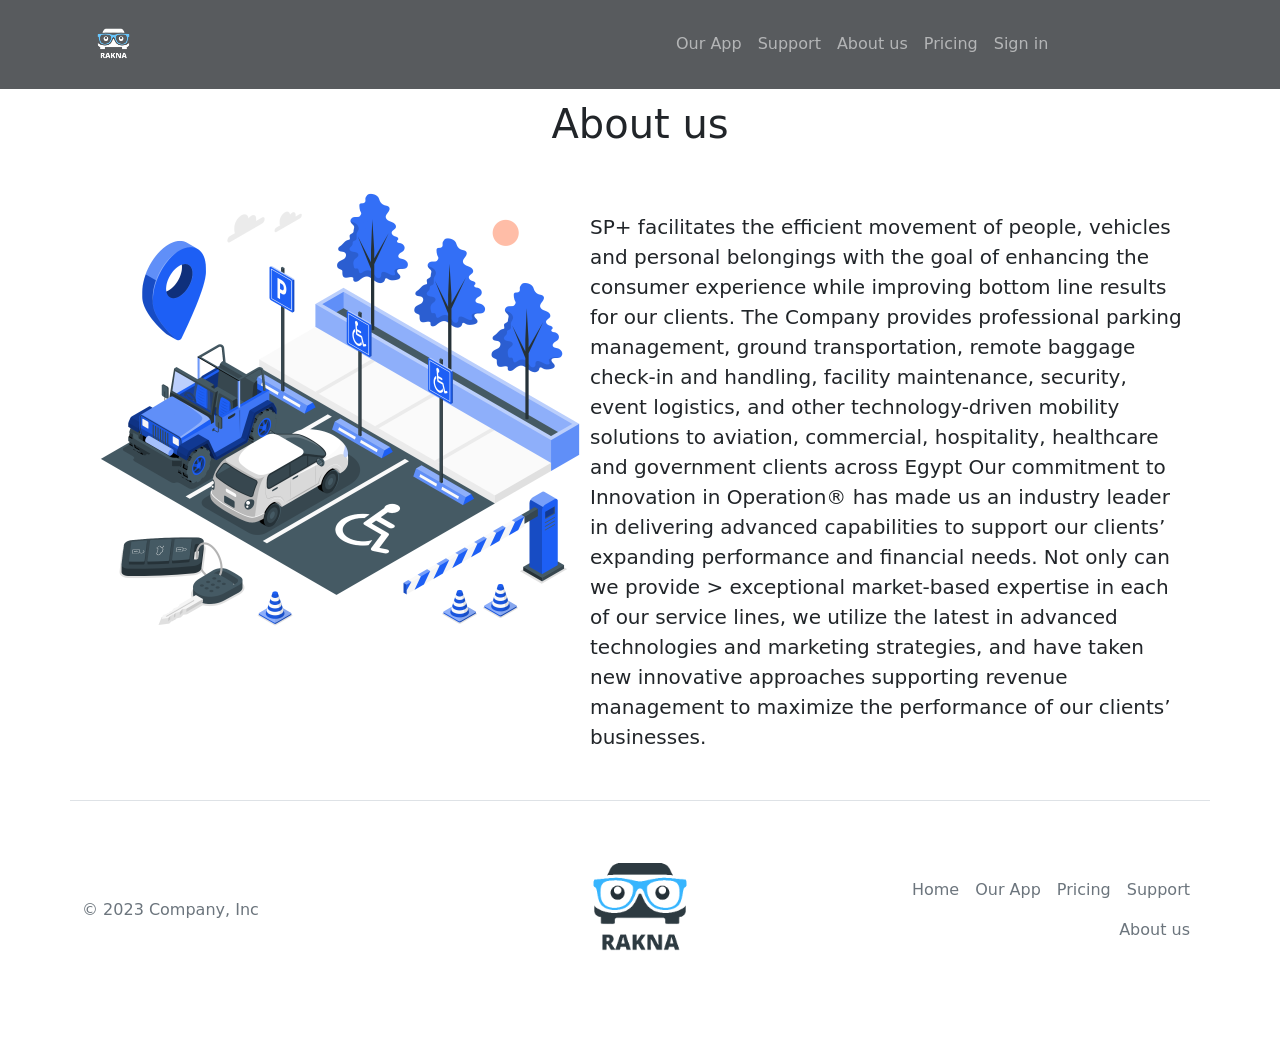
<file: AboutUs.html>
<!DOCTYPE html>
<html lang="en">
<head>
    <meta charset="UTF-8">
    <meta http-equiv="X-UA-Compatible" content="IE=edge">
    <meta name="viewport" content="width=device-width, initial-scale=1.0">
    <link rel="stylesheet" href="css/bootstrap.css">
    <link rel="icon" href="img/2222.png">
    <title>About us</title>
    <style>
      @media (min-width: 992px){
    .navBar1{
        margin-left: 320px;
    }
}
@media (min-width: 576px){
    .img1{
        width: 500px;
    }
}


@media (max-width: 575.98px){
    .img1{
        width: 350px;
    }
}
    </style>
    
</head>
<body>

    <header>
      <nav class="navbar navbar-expand-lg navbar-dark bg-dark fixed-top opacity-75 " aria-label="Ninth navbar example">
        <div class="container-xl">
          <a href="index.html" class="navbar-brand"><img class="img-fluid brand w-25"  src="img/2222.png" alt=""></a>
          <button class="navbar-toggler" type="button" data-bs-toggle="collapse" data-bs-target="#navbarsExample07XL" aria-controls="navbarsExample07XL" aria-expanded="false" aria-label="Toggle navigation">
            <span class="navbar-toggler-icon"></span>
          </button>
          
          <div class="collapse navbar-collapse navBar1" id="navbarsExample07XL">
            <ul class="navbar-nav me-auto mb-2 mb-lg-0">
              <li class="nav-item ">
                <a class="nav-link" href="ourApp.html">Our App</a>
              </li>
              <li class="nav-item">
                <a class="nav-link" href="Support.html">Support</a>
              </li>
              <li class="nav-item">
                <a class="nav-link" href="AboutUs.html">About us</a>
              </li>
              <li class="nav-item">
                <a class="nav-link" href="#">Pricing</a>
              </li>
              <li class="nav-item">
                <a class="nav-link" href="signin.html">Sign in</a>
              </li>
              
            </ul>
           
          </div>
        </div>
      </nav>
    </header>


    <div style="margin-top: 100px;" class="container ">
        <h1 class="text-center">About us</h1>

       <div class="d-lg-flex d-sm-block p-2">
            <div class="">
                <img class="img1" src="img/Parking-amico.png" alt="">
            </div>
            <div class="mt-5 fs-5 text-lg-start text-sm-center">
                <p>SP+ facilitates the efficient movement of people, vehicles and personal belongings with the goal of  enhancing the consumer experience while improving bottom line results for our clients. The Company  provides professional parking management, ground transportation, remote baggage check-in and  handling, facility maintenance, security, event logistics, and other technology-driven mobility solutions to  aviation, commercial, hospitality, healthcare and government clients across Egypt 

                    Our commitment to Innovation in Operation® has made us an industry leader in delivering advanced capabilities to support our clients’ expanding performance and financial needs. Not only can we provide > exceptional market-based expertise in each of our service lines, we utilize the latest in advanced  technologies and marketing strategies, and have taken new innovative approaches supporting revenue  management to maximize the performance of our clients’ businesses.</p>
            </div>
        </div>
    </div>






    <footer class="d-flex flex-wrap justify-content-between align-items-center py-3 my-4 border-top container">
        <p class="col-md-4 mb-0 text-muted">&copy; 2023 Company, Inc</p>
    
        <a href="index.html" class="col-md-4 d-flex align-items-center justify-content-center mb-3 mb-md-0 me-md-auto link-dark text-decoration-none">
          <img class="w-50" src="img/Blue Simple Car Wash Logo (1).png" alt="">
        </a>
    
        <ul class="nav col-md-4 justify-content-end">
          <li class="nav-item"><a href="index.html" class="nav-link px-2 text-muted">Home</a></li>
          <li class="nav-item"><a href="ourApp.html" class="nav-link px-2 text-muted">Our App</a></li>
          <li class="nav-item"><a href="#" class="nav-link px-2 text-muted">Pricing</a></li>
          <li class="nav-item"><a href="Support.html" class="nav-link px-2 text-muted">Support</a></li>
          <li class="nav-item"><a href="AboutUs.html" class="nav-link px-2 text-muted">About us</a></li>
        </ul>
      </footer>

      <script src="js/bootstrap.bundle.js"></script>
    
</body>
</html>
</file>
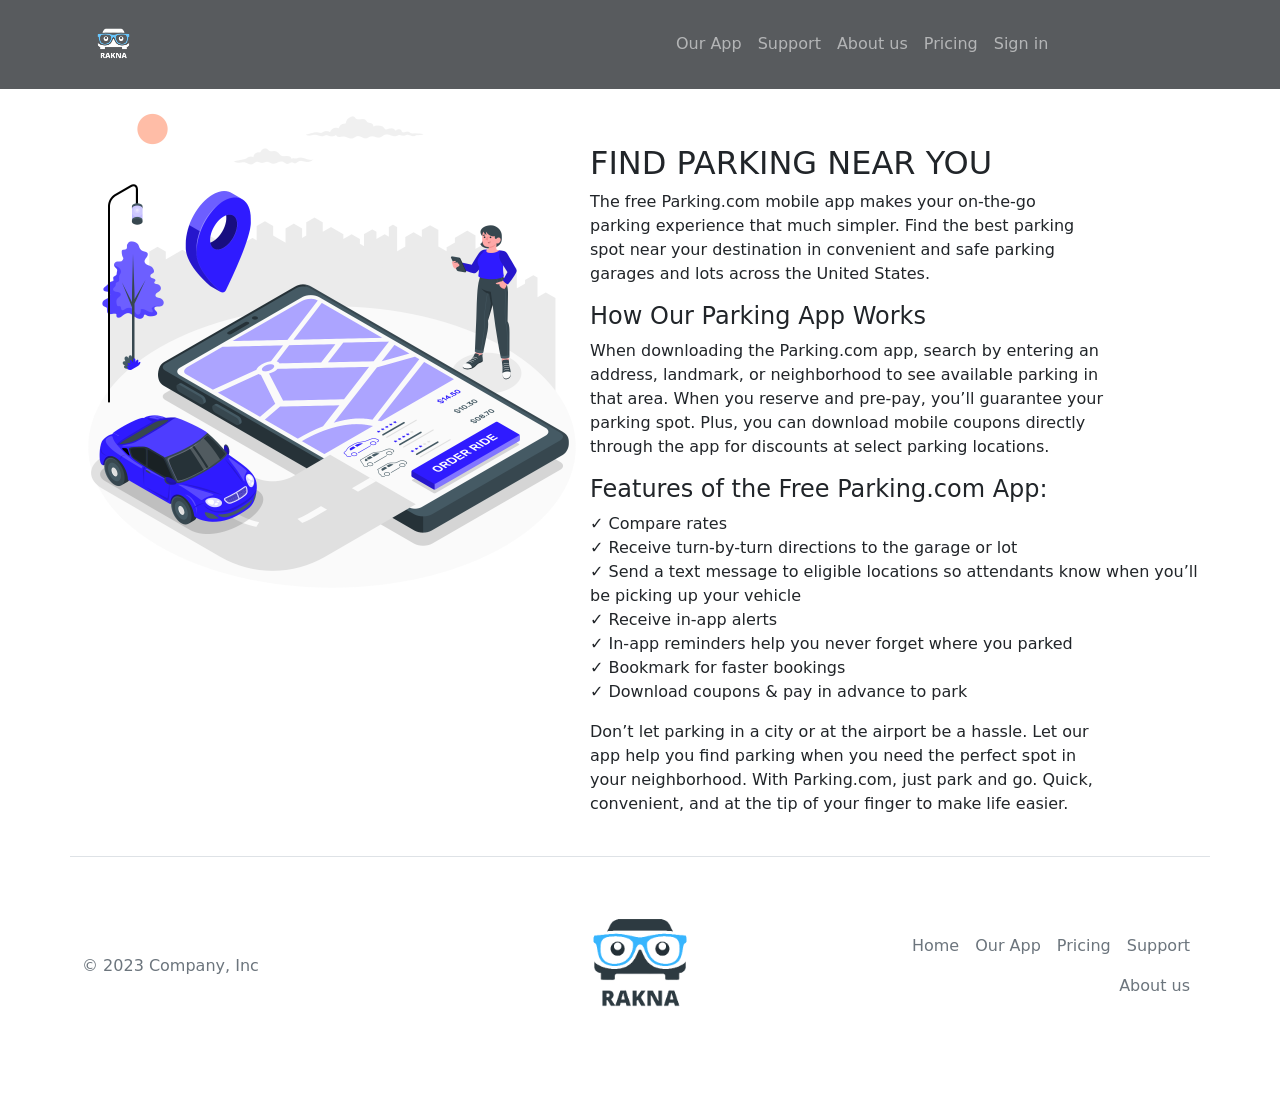
<file: ourApp.html>
<!DOCTYPE html>
<html lang="en">
<head>
    <meta charset="UTF-8">
    <meta http-equiv="X-UA-Compatible" content="IE=edge">
    <meta name="viewport" content="width=device-width, initial-scale=1.0">
    <link rel="stylesheet" href="css/bootstrap.css">
    <link rel="icon" href="img/2222.png">
    <title>Our App</title>

    <style>
      @media (min-width: 992px){
    .navBar1{
        margin-left: 320px;
    }
}
@media (min-width: 576px){
    .img1{
        width: 500px;
    }
}


@media (max-width: 575.98px){
    .img1{
        width: 400px;
    }
}

    </style>
</head>
<body>  
    <header>
      <nav class="navbar navbar-expand-lg navbar-dark bg-dark fixed-top opacity-75 " aria-label="Ninth navbar example">
        <div class="container-xl">
          <a href="index.html" class="navbar-brand"><img class="img-fluid brand w-25"  src="img/2222.png" alt=""></a>
          <button class="navbar-toggler" type="button" data-bs-toggle="collapse" data-bs-target="#navbarsExample07XL" aria-controls="navbarsExample07XL" aria-expanded="false" aria-label="Toggle navigation">
            <span class="navbar-toggler-icon"></span>
          </button>
          
          <div class="collapse navbar-collapse navBar1" id="navbarsExample07XL">
            <ul class="navbar-nav me-auto mb-2 mb-lg-0">
              <li class="nav-item ">
                <a class="nav-link" href="ourApp.html">Our App</a>
              </li>
              <li class="nav-item">
                <a class="nav-link" href="Support.html">Support</a>
              </li>
              <li class="nav-item">
                <a class="nav-link" href="AboutUs.html">About us</a>
              </li>
              <li class="nav-item">
                <a class="nav-link" href="#">Pricing</a>
              </li>
              <li class="nav-item">
                <a class="nav-link" href="signin.html">Sign in</a>
              </li>
              
            </ul>
           
          </div>
        </div>
      </nav>
    </header>
    

    <section class="mt-5">
        <div class="container d-lg-flex d-sm-block pt-5">
            <div class="">
                <img class="img1" src="img/Order ride-amico.png" alt="">
            </div>
            <div class="ms-2">
                <p class="h2 mt-5" >FIND PARKING NEAR YOU</p>
                <p>The free Parking.com mobile app makes your on-the-go <br> parking experience that much simpler. Find the best parking <br> spot near your destination in convenient and safe parking <br> garages and lots across the United States.</p>
                <p class="h4">How Our Parking App Works</p>
                <p>When downloading the Parking.com app, search by entering an <br> address, landmark, or neighborhood to see available parking in <br> that area. When you reserve and pre-pay, you’ll guarantee your <br> parking spot. Plus, you can download mobile coupons directly <br> through the app for discounts at select parking locations.</p>
                <p class="h4" >Features of the Free Parking.com App:</p>
                <p>✓ Compare rates <br>
                    ✓ Receive turn-by-turn directions to the garage or lot <br>
                    ✓ Send a text message to eligible locations so attendants know when you’ll be picking up your vehicle <br>
                    ✓ Receive in-app alerts <br>
                    ✓ In-app reminders help you never forget where you parked <br>
                    ✓ Bookmark for faster bookings <br>
                    ✓ Download coupons & pay in advance to park</p>
                <p>Don’t let parking in a city or at the airport be a hassle. Let our <br> app help you find parking when you need the perfect spot in <br> your neighborhood. With Parking.com, just park and go. Quick, <br> convenient, and at the tip of your finger to make life easier.</p>    
            </div>
        </div>
    </section>


    <footer class="d-flex flex-wrap justify-content-between align-items-center py-3 my-4 border-top container">
      <p class="col-md-4 mb-0 text-muted">&copy; 2023 Company, Inc</p>
  
      <a href="index.html" class="col-md-4 d-flex align-items-center justify-content-center mb-3 mb-md-0 me-md-auto link-dark text-decoration-none">
        <img class="w-50" src="img/Blue Simple Car Wash Logo (1).png" alt="">
      </a>
  
      <ul class="nav col-md-4 justify-content-end">
        <li class="nav-item"><a href="index.html" class="nav-link px-2 text-muted">Home</a></li>
        <li class="nav-item"><a href="ourApp.html" class="nav-link px-2 text-muted">Our App</a></li>
        <li class="nav-item"><a href="#" class="nav-link px-2 text-muted">Pricing</a></li>
        <li class="nav-item"><a href="Support.html" class="nav-link px-2 text-muted">Support</a></li>
        <li class="nav-item"><a href="AboutUs.html" class="nav-link px-2 text-muted">About us</a></li>
      </ul>
    </footer>



    <script src="js/bootstrap.bundle.js"></script>
</body>
</html>
</file>
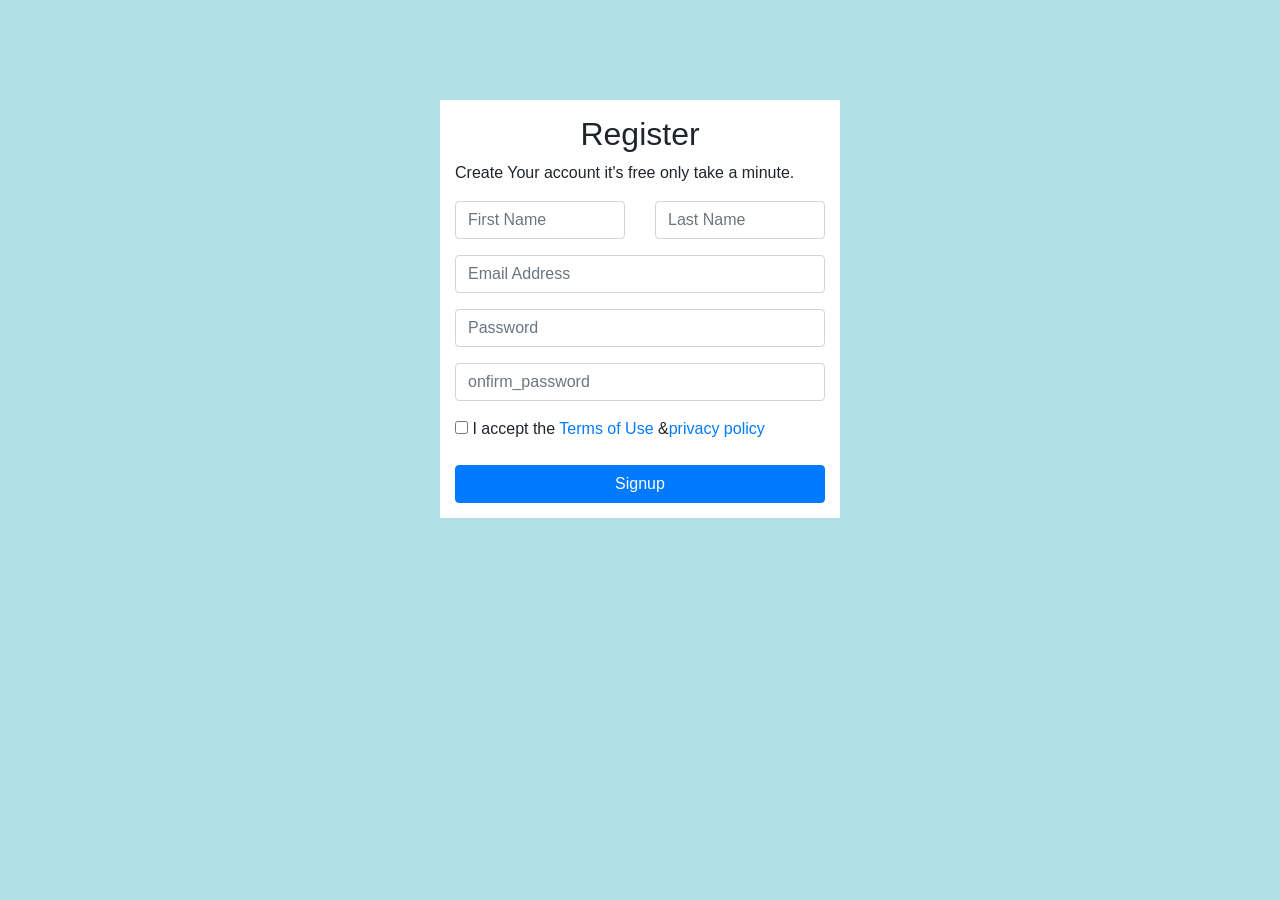
<file: register.html>
<!DOCTYPE html>
<html>
 <head>
    <title> form Register</title>
    <meta name="viewport" content="width=device-width ,initial-scale=1.0">
    <link rel="stylesheet" type="text/css" href="http://stackpath.bootstrapcdn.com/bootstrap/4.4.1/css/bootstrap.min.css">
<style type="text/css">
    body{
     padding-top:100px ;
    background: powderblue;
    }
 .form-signup{
    margin: 0 auto;
    max-width: 400px;
    background-color: white;
    padding: 15px;
 }
 .form-signup h2{
    text-align: center;
 }


</style>
</head>
<body>
<div class="container">
    <form class="form-signup">
        <h2>Register</h2>
        <P>Create Your account it's free only take a minute.</P>
        <div class="form-group">

        <div class="row">
            <div class="col-6">
                <input type="text"  class="form-control" name="First Name" placeholder="First Name">
            </div>
            <div class="col-6">
                <input type="text" class="form-control" name="Last Name" placeholder="Last Name">
            </div>
        </div>

        </div>
        <div class="form-group">
          <input type="email" class="form-control" name="Email" placeholder="Email Address">
        </div>
        <div class="form-group">
           <input type="password"  class="form-control" name="Password" placeholder="Password">
        </div>
        <div class="form-group">
            <input type="password" class="form-control" name="Confirm_password" placeholder="onfirm_password">
         </div>
         <div class="form-group">
            <label>
                <input type="checkbox" name="">
                I accept the <a href="#"> Terms of Use</a> &<a href="">privacy policy</a>
            </label>
         </div>
         <button type="submit" class="btn btn-primary btn-block">Signup</button>
    </form>
</div>
</body>
</html>
</file>
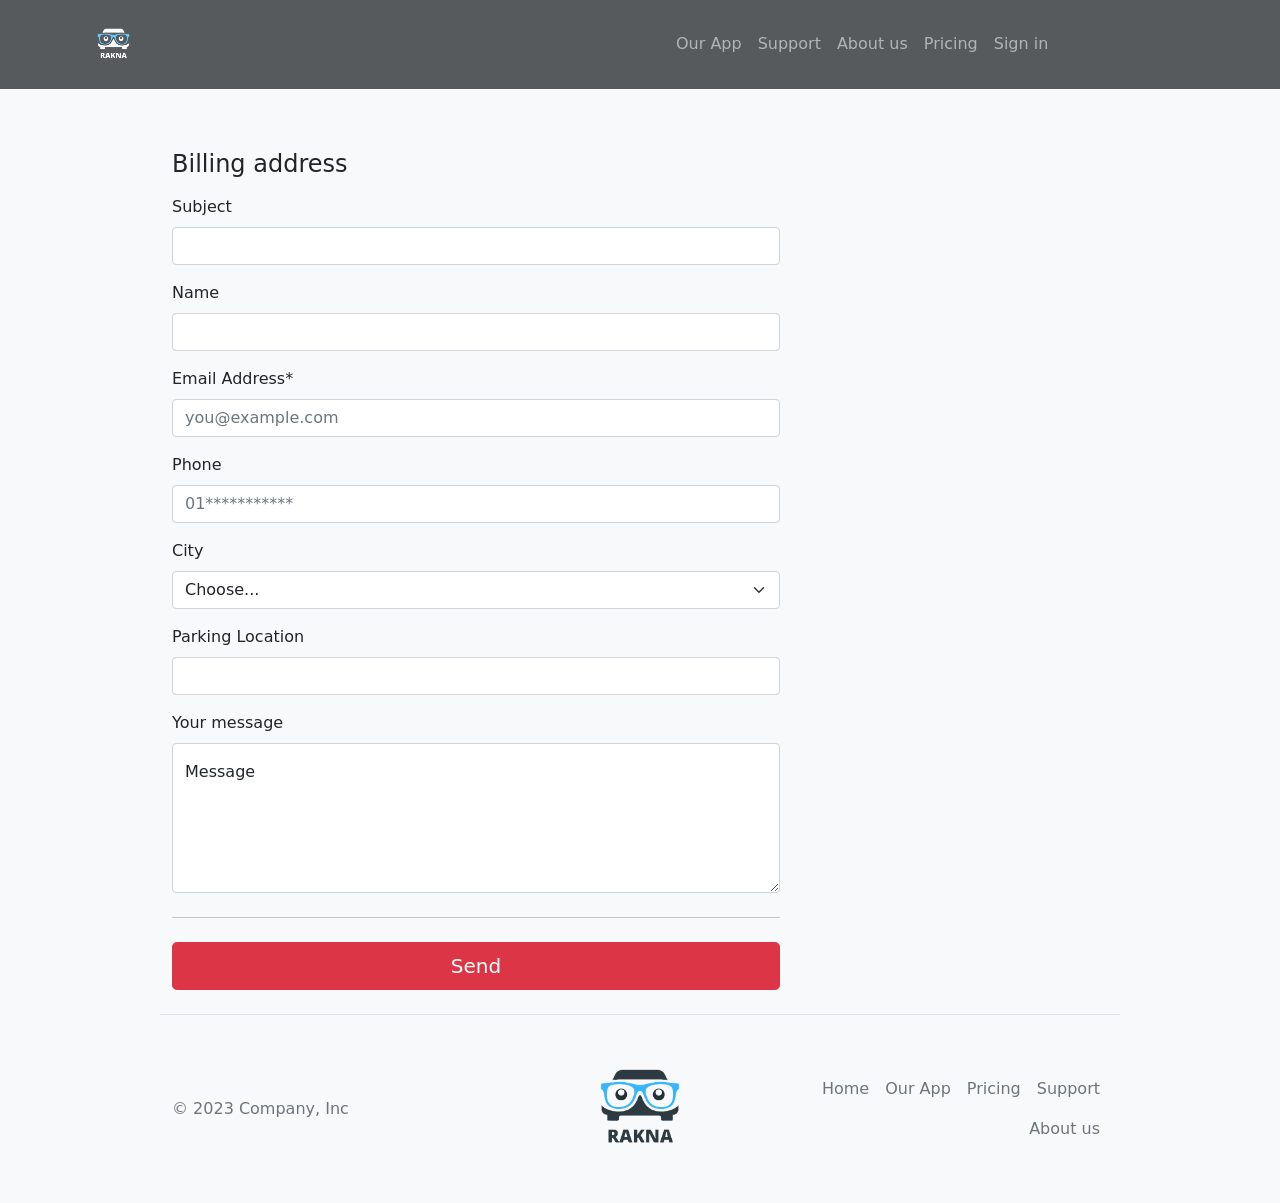
<file: SendMail.html>
<!doctype html>
<html lang="en">
  <head>
    <meta charset="utf-8">
    <meta name="viewport" content="width=device-width, initial-scale=1">
    <meta name="description" content="">
    <meta name="author" content="Mark Otto, Jacob Thornton, and Bootstrap contributors">
    <meta name="generator" content="Hugo 0.88.1">
    <link rel="stylesheet" href="css/bootstrap.css">
    <link rel="stylesheet" href="css/sendMail.css">
    <title>Send Mail</title>
    <style>
      @media (min-width: 992px){
    .navBar1{
        margin-left: 320px;
    }
}

    </style>


  </head>
  <body class="bg-light" style="height: 1000px;">
    <header>
      <nav class="navbar navbar-expand-lg navbar-dark bg-dark fixed-top opacity-75 " aria-label="Ninth navbar example">
        <div class="container-xl">
          <a href="index.html" class="navbar-brand"><img class="img-fluid brand w-25"  src="img/2222.png" alt=""></a>
          <button class="navbar-toggler" type="button" data-bs-toggle="collapse" data-bs-target="#navbarsExample07XL" aria-controls="navbarsExample07XL" aria-expanded="false" aria-label="Toggle navigation">
            <span class="navbar-toggler-icon"></span>
          </button>
          
          <div class="collapse navbar-collapse navBar1" id="navbarsExample07XL">
            <ul class="navbar-nav me-auto mb-2 mb-lg-0">
              <li class="nav-item ">
                <a class="nav-link" href="ourApp.html">Our App</a>
              </li>
              <li class="nav-item">
                <a class="nav-link" href="Support.html">Support</a>
              </li>
              <li class="nav-item">
                <a class="nav-link" href="AboutUs.html">About us</a>
              </li>
              <li class="nav-item">
                <a class="nav-link" href="#">Pricing</a>
              </li>
              <li class="nav-item">
                <a class="nav-link" href="signin.html">Sign in</a>
              </li>
              
            </ul>
           
          </div>
        </div>
      </nav>
    </header>



    
    <div style="margin-top: 150px;" class="container">









      <main>
      <div class="row g-5">
      


      <div class="col-md-7 col-lg-8">
        <h4 class="mb-3">Billing address</h4>
        <form class="needs-validation" novalidate>
          <div class="row g-3">
            <div class="col-sm-12">
              <label for="firstName" class="form-label">Subject</label>
              <input type="text" class="form-control" id="firstName" placeholder="" value="" required>
              
            </div>
            <div class="col-sm-12">
              <label for="firstName" class="form-label">Name</label>
              <input type="text" class="form-control" id="firstName" placeholder="" value="" required>
              
            </div>


            <div class="col-12">
              <label for="email" class="form-label">Email Address* </label>
              <input type="email" class="form-control" id="email" placeholder="you@example.com" required>
              
            </div>

            <div class="col-12">
              <label for="address" class="form-label">Phone</label>
              <input type="text" class="form-control" id="address" placeholder="01***********" required>
              
            </div>

            <div class="col-md-12">
              <label for="country" class="form-label">City</label>
              <select class="form-select" id="country" required>
                <option value="">Choose...</option>
                <option>Cairo</option>
              </select>
              
            </div>

            <div class="col-12">
              <label for="address" class="form-label">Parking Location</label>
              <input type="text" class="form-control" id="address" placeholder="" required>
              
            </div>

            <div class="col-12">
              <label for="address" class="form-label">Your message</label>
              <div class="form-floating">
                <textarea style="height: 150px;" class="form-control"  placeholder="Leave a comment here" id="floatingTextarea" required></textarea>
                <label for="floatingTextarea">Message</label>
              </div>
              
            </div>



            
          </div>

        

          <hr class="my-4">

          <button class="w-100 btn btn-danger btn-lg" type="submit">Send</button>
        </form>
      </div>
    </div>
  </main>

 
</div>



<footer class="d-flex flex-wrap justify-content-between align-items-center py-3 my-4 border-top container">
  <p class="col-md-4 mb-0 text-muted">&copy; 2023 Company, Inc</p>

  <a href="index.html" class="col-md-4 d-flex align-items-center justify-content-center mb-3 mb-md-0 me-md-auto link-dark text-decoration-none">
    <img class="w-50" src="img/Blue Simple Car Wash Logo (1).png" alt="">
  </a>

  <ul class="nav col-md-4 justify-content-end">
    <li class="nav-item"><a href="index.html" class="nav-link px-2 text-muted">Home</a></li>
    <li class="nav-item"><a href="ourApp.html" class="nav-link px-2 text-muted">Our App</a></li>
    <li class="nav-item"><a href="#" class="nav-link px-2 text-muted">Pricing</a></li>
    <li class="nav-item"><a href="Support.html" class="nav-link px-2 text-muted">Support</a></li>
    <li class="nav-item"><a href="AboutUs.html" class="nav-link px-2 text-muted">About us</a></li>
  </ul>
</footer>
    
      <script src="js/bootstrap.bundle.js"></script>
      <script src="js/sendMail.js"></script>
  </body>
</html>
</file>
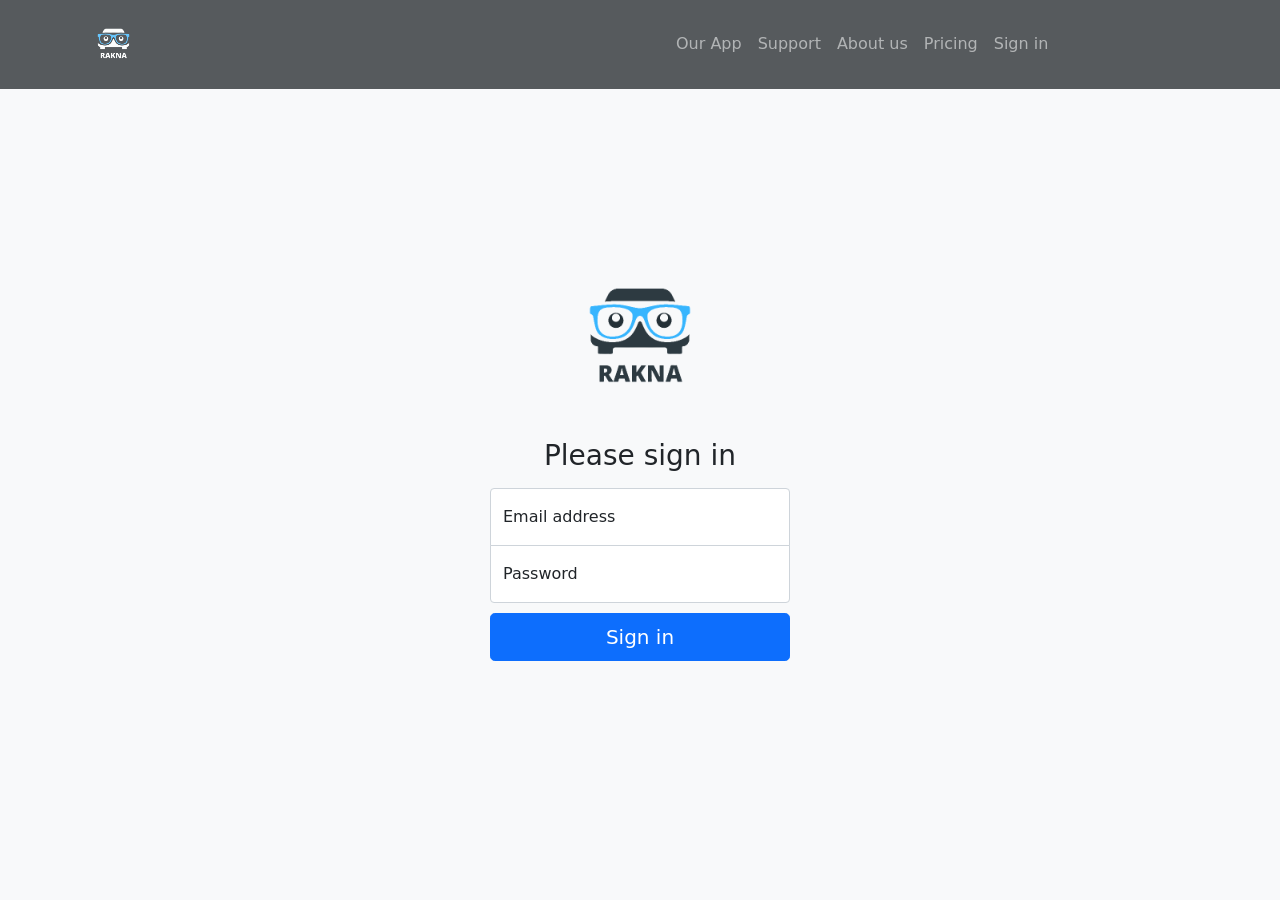
<file: signin.html>
<!doctype html>
<html lang="en">
  <head>
    <meta charset="utf-8">
    <meta name="viewport" content="width=device-width, initial-scale=1">
    <meta name="description" content="">
    <meta name="author" content="Mark Otto, Jacob Thornton, and Bootstrap contributors">
    <meta name="generator" content="Hugo 0.88.1">
    <link rel="stylesheet" href="css/signin.css">
    <link rel="stylesheet" href="css/bootstrap.css">
    <link rel="icon" href="img/2222.png">
    <title>Signin Template</title>

  </head>


  <body class="bg-light">
    <header>
      <nav class="navbar navbar-expand-lg navbar-dark bg-dark fixed-top opacity-75 " aria-label="Ninth navbar example">
        <div class="container-xl">
          <a href="index.html" class="navbar-brand"><img class="img-fluid brand w-25"  src="img/2222.png" alt=""></a>
          <button class="navbar-toggler" type="button" data-bs-toggle="collapse" data-bs-target="#navbarsExample07XL" aria-controls="navbarsExample07XL" aria-expanded="false" aria-label="Toggle navigation">
            <span class="navbar-toggler-icon"></span>
          </button>
          
          <div class="collapse navbar-collapse navBar1" id="navbarsExample07XL">
            <ul class="navbar-nav me-auto mb-2 mb-lg-0">
              <li class="nav-item ">
                <a class="nav-link" href="ourApp.html">Our App</a>
              </li>
              <li class="nav-item">
                <a class="nav-link" href="Support.html">Support</a>
              </li>
              <li class="nav-item">
                <a class="nav-link" href="AboutUs.html">About us</a>
              </li>
              <li class="nav-item">
                <a class="nav-link" href="#">Pricing</a>
              </li>
              <li class="nav-item">
                <a class="nav-link" href="signin.html">Sign in</a>
              </li>
              
            </ul>
           
          </div>
        </div>
      </nav>
    </header>
    
    
<main class="form-signin text-center">
  <form>
    <img class="" src="img/Blue Simple Car Wash Logo (1).png" alt="" width="200" height="200">
    <h1 class="h3 mb-3 fw-normal">Please sign in</h1>

    <div class="form-floating">
      <input type="email" class="form-control" id="floatingInput" placeholder="name@example.com">
      <label for="floatingInput">Email address</label>
    </div>
    <div class="form-floating">
      <input type="password" class="form-control" id="floatingPassword" placeholder="Password">
      <label for="floatingPassword">Password</label>
    </div>

    
    <button class="w-100 btn btn-lg btn-primary" type="submit">Sign in</button>
  </form>
</main>


  





  <script src="js/bootstrap.bundle.js"></script>
  </body>
</html>
</file>
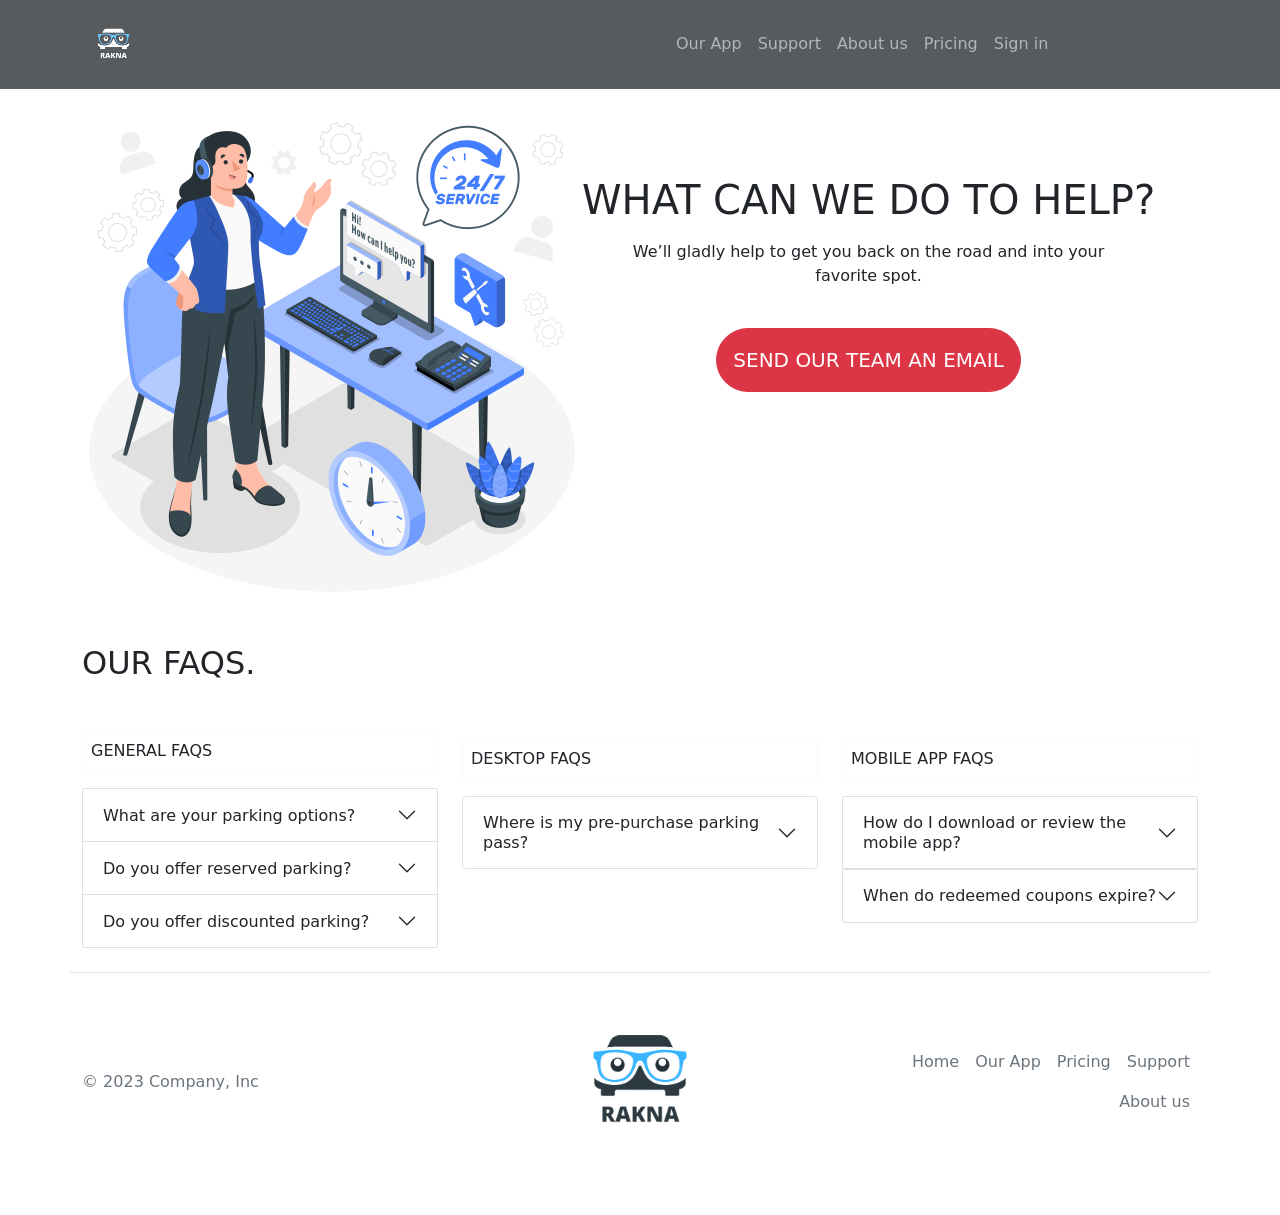
<file: Support.html>
<!DOCTYPE html>
<html lang="en">
<head>
    <meta charset="UTF-8">
    <meta http-equiv="X-UA-Compatible" content="IE=edge">
    <meta name="viewport" content="width=device-width, initial-scale=1.0">
    <link rel="stylesheet" href="css/bootstrap.css">
    <link rel="stylesheet" href="css/support.css">
    <link rel="icon" href="img/2222.png">
    
    <title>Support</title>
</head>
<body>
    <header>
      <nav class="navbar navbar-expand-lg navbar-dark bg-dark fixed-top opacity-75 " aria-label="Ninth navbar example">
        <div class="container-xl">
          <a href="index.html" class="navbar-brand"><img class="img-fluid brand w-25"  src="img/2222.png" alt=""></a>
          <button class="navbar-toggler" type="button" data-bs-toggle="collapse" data-bs-target="#navbarsExample07XL" aria-controls="navbarsExample07XL" aria-expanded="false" aria-label="Toggle navigation">
            <span class="navbar-toggler-icon"></span>
          </button>
          
          <div class="collapse navbar-collapse navBar1" id="navbarsExample07XL">
            <ul class="navbar-nav me-auto mb-2 mb-lg-0">
              <li class="nav-item ">
                <a class="nav-link" href="ourApp.html">Our App</a>
              </li>
              <li class="nav-item">
                <a class="nav-link" href="Support.html">Support</a>
              </li>
              <li class="nav-item">
                <a class="nav-link" href="AboutUs.html">About us</a>
              </li>
              <li class="nav-item">
                <a class="nav-link" href="#">Pricing</a>
              </li>
              <li class="nav-item">
                <a class="nav-link" href="signin.html">Sign in</a>
              </li>
              
            </ul>
           
          </div>
        </div>
      </nav>
    </header>
    

    <section class="mt-5 text-center">
        <div class="container d-lg-flex d-sm-block pt-5">
            <div class="">
                <img class="img1" src="img/Service 24_7-amico.png" alt="">
            </div>
            <div class="sectionSupport">
               <p class="h1">WHAT CAN WE DO TO HELP?</p>
               <p class="mt-3">We’ll gladly help to get you back on the road and into your <br> favorite spot.</p>
               
               <a class="text-decoration-none text-white" href="SendMail.html"><button class="btn btn-danger rounded-pill btn-lg mt-4 p-3">SEND OUR TEAM AN EMAIL</button></a>
               
            </div>
        </div>
    </section>


    <section class="mt-5">
        
        <div class="container">
            <p class="h2" >OUR FAQS.</p>


            <div class="row mt-5" >

                <div class="col-lg-4">
                    <p class="border border-light p-2">GENERAL FAQS</p>

                    <div class="accordion" id="accordionPanelsStayOpenExample">
                        


                      <div class="accordion-item">
                        <h2 class="accordion-header" id="panelsStayOpen-headingTwo8">
                          <button class="accordion-button collapsed" type="button" data-bs-toggle="collapse" data-bs-target="#panelsStayOpen-collapseTwo8" aria-expanded="false" aria-controls="panelsStayOpen-collapseTwo">
                            What are your parking options?
                          </button>
                        </h2>
                        <div id="panelsStayOpen-collapseTwo8" class="accordion-collapse collapse" aria-labelledby="panelsStayOpen-headingTwo">
                          <div class="accordion-body">
                            Daily, monthly, and special event parking are offered at many of our locations.
                          </div>
                        </div>
                      </div>
                        <div class="accordion-item">
                          <h2 class="accordion-header" id="panelsStayOpen-headingTwo">
                            <button class="accordion-button collapsed" type="button" data-bs-toggle="collapse" data-bs-target="#panelsStayOpen-collapseTwo" aria-expanded="false" aria-controls="panelsStayOpen-collapseTwo">
                                Do you offer reserved parking?
                            </button>
                          </h2>
                          <div id="panelsStayOpen-collapseTwo" class="accordion-collapse collapse" aria-labelledby="panelsStayOpen-headingTwo">
                            <div class="accordion-body">
                                Reserved parking is offered for select locations. Available options vary by location, but can include reservations for hourly, all-day, or special event parking.
                            </div>
                          </div>
                        </div>
                        <div class="accordion-item">
                          <h2 class="accordion-header" id="panelsStayOpen-headingThree">
                            <button class="accordion-button collapsed" type="button" data-bs-toggle="collapse" data-bs-target="#panelsStayOpen-collapseThree" aria-expanded="false" aria-controls="panelsStayOpen-collapseThree">
                                Do you offer discounted parking?
                            </button>
                          </h2>
                          <div id="panelsStayOpen-collapseThree" class="accordion-collapse collapse" aria-labelledby="panelsStayOpen-headingThree">
                            <div class="accordion-body">
                                Discount coupons are offered for select locations. Simply choose your parking location and select “View Details” to see if a discount coupon is available.
                            </div>
                          </div>
                        </div>
                      </div>
                </div>
                <div class="col-lg-4 mt-2">
                    <p class="border border-light p-2">DESKTOP FAQS</p>
                    <div class="accordion" id="accordionPanelsStayOpenExample">
                        <div class="accordion-item">
                          <h2 class="accordion-header" id="panelsStayOpen-headingThree">
                            <button class="accordion-button collapsed" type="button" data-bs-toggle="collapse" data-bs-target="#panelsStayOpen-collapseThree1" aria-expanded="false" aria-controls="panelsStayOpen-collapseThree">
                                Where is my pre-purchase parking pass?
                            </button>
                          </h2>
                          <div id="panelsStayOpen-collapseThree1" class="accordion-collapse collapse" aria-labelledby="panelsStayOpen-headingThree">
                            <div class="accordion-body">
                                Your parking pass will be emailed to you.
                          </div>
                        </div>
                      </div>
                    </div>
                    
                </div>
                <div class="col-lg-4 mt-2">
                    <p class="border border-light p-2">MOBILE APP FAQS</p>
                    <div class="accordion-item">
                      <h2 class="accordion-header" id="panelsStayOpen-headingTwo9">
                        <button class="accordion-button collapsed" type="button" data-bs-toggle="collapse" data-bs-target="#panelsStayOpen-collapseTwo9" aria-expanded="false" aria-controls="panelsStayOpen-collapseTwo">
                          How do I download or review the mobile app?
                        </button>
                      </h2>
                      <div id="panelsStayOpen-collapseTwo9" class="accordion-collapse collapse" aria-labelledby="panelsStayOpen-headingTwo">
                        <div class="accordion-body">
                          You can download or review our mobile app from the <a href="">Apple Store</a> or <a href="">Google Play</a>.
                        </div>
                      </div>
                    </div>
                    <div class="accordion" id="accordionPanelsStayOpenExample">
                        <div class="accordion-item">
                          <h2 class="accordion-header" id="panelsStayOpen-headingThree">
                            <button class="accordion-button collapsed" type="button" data-bs-toggle="collapse" data-bs-target="#panelsStayOpen-collapseThree5" aria-expanded="false" aria-controls="panelsStayOpen-collapseThree">
                                When do redeemed coupons expire?
                            </button>
                          </h2>
                          <div id="panelsStayOpen-collapseThree5" class="accordion-collapse collapse" aria-labelledby="panelsStayOpen-headingThree">
                            <div class="accordion-body">
                                Redeemed coupons only last 10 minutes.
                          </div>
                        </div>
                      </div>
                    </div>
                </div>

            </div>
        </div>
    </section>




    <footer class="d-flex flex-wrap justify-content-between align-items-center py-3 my-4 border-top container">
      <p class="col-md-4 mb-0 text-muted">&copy; 2023 Company, Inc</p>
  
      <a href="index.html" class="col-md-4 d-flex align-items-center justify-content-center mb-3 mb-md-0 me-md-auto link-dark text-decoration-none">
        <img class="w-50" src="img/Blue Simple Car Wash Logo (1).png" alt="">
      </a>
  
      <ul class="nav col-md-4 justify-content-end">
        <li class="nav-item"><a href="HomePage.html" class="nav-link px-2 text-muted">Home</a></li>
        <li class="nav-item"><a href="ourApp.html" class="nav-link px-2 text-muted">Our App</a></li>
        <li class="nav-item"><a href="#" class="nav-link px-2 text-muted">Pricing</a></li>
        <li class="nav-item"><a href="Support.html" class="nav-link px-2 text-muted">Support</a></li>
        <li class="nav-item"><a href="#" class="nav-link px-2 text-muted">About us</a></li>
      </ul>
    </footer>














    <script src="js/bootstrap.bundle.js"></script>
</body>
</html>
</file>
<file: css/sendMail.css>
.container {
  max-width: 960px;
}
.bd-placeholder-img {
  font-size: 1.125rem;
  text-anchor: middle;
  -webkit-user-select: none;
  -moz-user-select: none;
  user-select: none;
}

@media (min-width: 768px) {
  .bd-placeholder-img-lg {
    font-size: 3.5rem;
  }
}
</file>
<file: css/signin.css>
html,
body {
  height: 100%;
}

body {
  display: flex;
  align-items: center;
  padding-top: 40px;
  padding-bottom: 40px;
  background-color: #f5f5f5;
}

.form-signin {
  width: 100%;
  max-width: 330px;
  padding: 15px;
  margin: auto;
}

.form-signin .checkbox {
  font-weight: 400;
}

.form-signin .form-floating:focus-within {
  z-index: 2;
}

.form-signin input[type="email"] {
  margin-bottom: -1px;
  border-bottom-right-radius: 0;
  border-bottom-left-radius: 0;
}

.form-signin input[type="password"] {
  margin-bottom: 10px;
  border-top-left-radius: 0;
  border-top-right-radius: 0;
}
.bd-placeholder-img {
  font-size: 1.125rem;
  text-anchor: middle;
  -webkit-user-select: none;
  -moz-user-select: none;
  user-select: none;
}

@media (min-width: 768px) {
  .bd-placeholder-img-lg {
    font-size: 3.5rem;
  }
}

@media (min-width: 992px){
  .navBar1{
      margin-left: 320px;
  }
}
</file>
<file: css/support.css>
.sectionSupport{
    margin-top: 80px;
}
@media (min-width: 992px){
    .navBar1{
        margin-left: 320px;
    }
    
}
@media (min-width: 576px){
    .img1{
        width: 500px;
    }
}


@media (max-width: 575.98px){
    .img1{
        width: 400px;
    }
}
</file>
